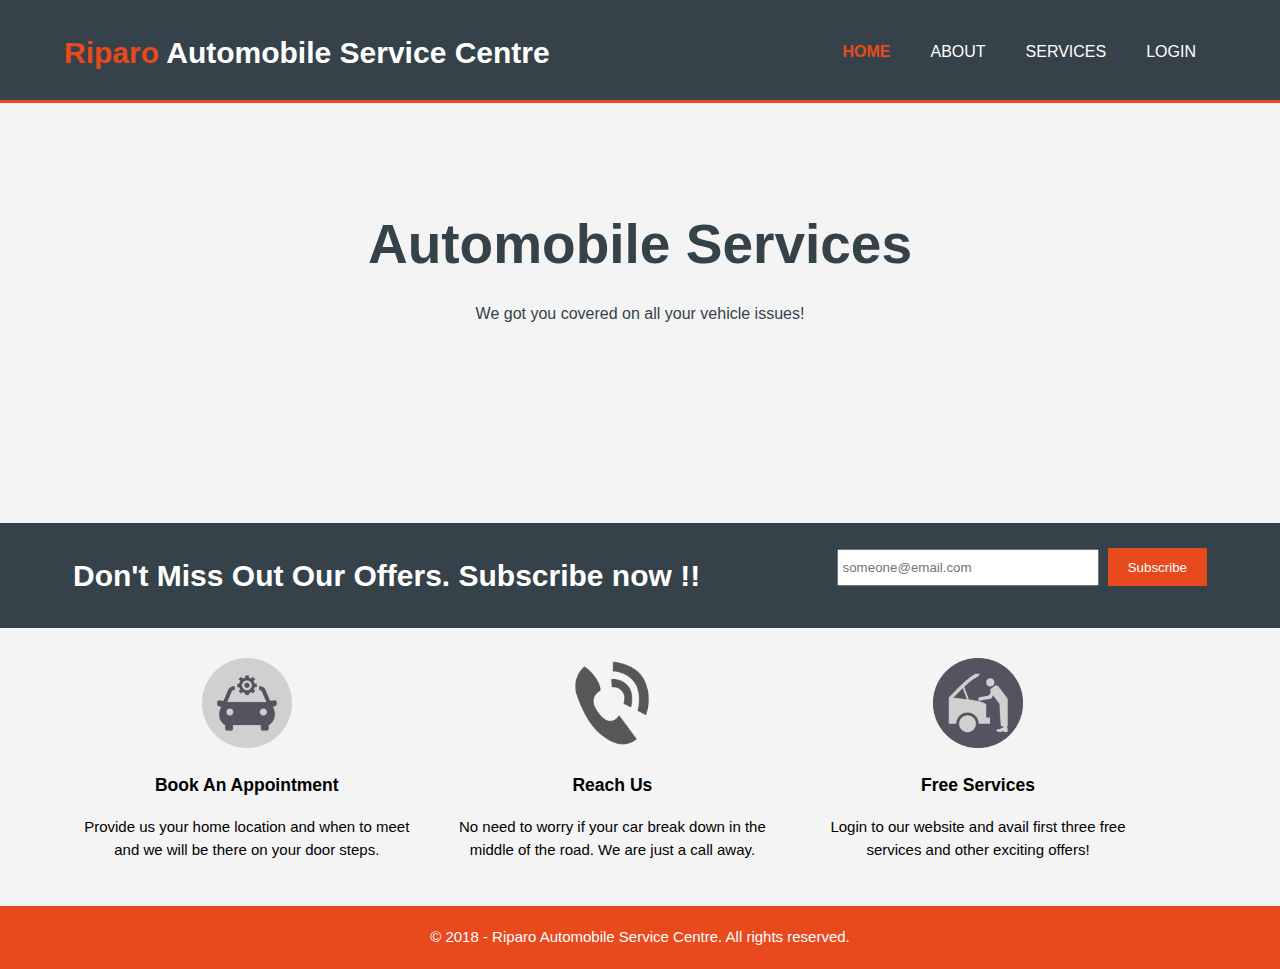
<file: index.html>
<!DOCTYPE html>
<html>
   <head>
        <meta charset="utf-8"/>
        <meta http-equiv="X-UA-Compatible" content="IE=edge">
        <title>Riparo ASC | Welcome</title>
        <meta name="viewport" content="width=device-width, initial-scale=1.0">
        <meta name ="description" content="Automobile Service Centre">
        <meta name="author" content="Alka Anil">
        <meta name="keywords" content="automobile service centre, car service, bike service, customization, car spare parts, insurance, service booking, car washing, car painting, wheels">
                
        <link rel="stylesheet" type="text/css" media="screen" href="./css/style.css" />
       <!-- <script src="main.js"></script> -->
            </head>
     </head>     
<body ba>
    <header>
        <div class="container">
            <div id="branding">
                 <h1><span class= "highlight"> Riparo </span> Automobile Service Centre </h1>   
            </div>
            <nav>
                <ul>
                    <li class= "current"><a href="index.html">Home</a></li>
                    <li><a href="about.html">About</a></li>
                    <li><a href="services.html">Services</a></li>  
                    <li><a href="#">Login</a></li>                         
                </ul>
            </nav>
        </div>
    </header>

    <section id="showcase" class="semi">
        <div class="container">
           <!-- <div class="bg_img"></div> -->
               <h1>Automobile Services</h1>
               <p>We got you covered on all your vehicle issues!</p>
            
        </div>
        
    </section>

    <section id="newsletter">
        <div class="container">
            <h1>Don't Miss Out Our Offers. Subscribe now !!</h1>
            <form>
                <input type="email" placeholder="someone@email.com">
                <button type="submit" class="button_1">Subscribe</button>
            </form>
        </div>
    </section>

    <section id="boxes">
        <div class="container">
         <div class="box">
             <img src="./img/make_an_appointment.png">
             <h3>Book An Appointment</h3>
             <p>Provide us your home location and when to meet and we will be there on your door steps.</p>
         </div>   

         <div class="box">
             <img src="./img/reach_us.png" width=90px, height=90px>
             <h3>Reach Us</h3>
             <p>No need to worry if your car break down in the middle of the road. We are just a call away.</p>
        </div>

         <div class="box">
             <img src="./img/free_services.png">
             <h3>Free Services</h3>
             <p>Login to our website and avail first three free services and other exciting offers!</p>
         </div>
        </div>
    </section>

    <footer>
        <p> &copy; 2018 - Riparo Automobile Service Centre. All rights reserved.</p>
    </footer>

</body>
</html>
</file>
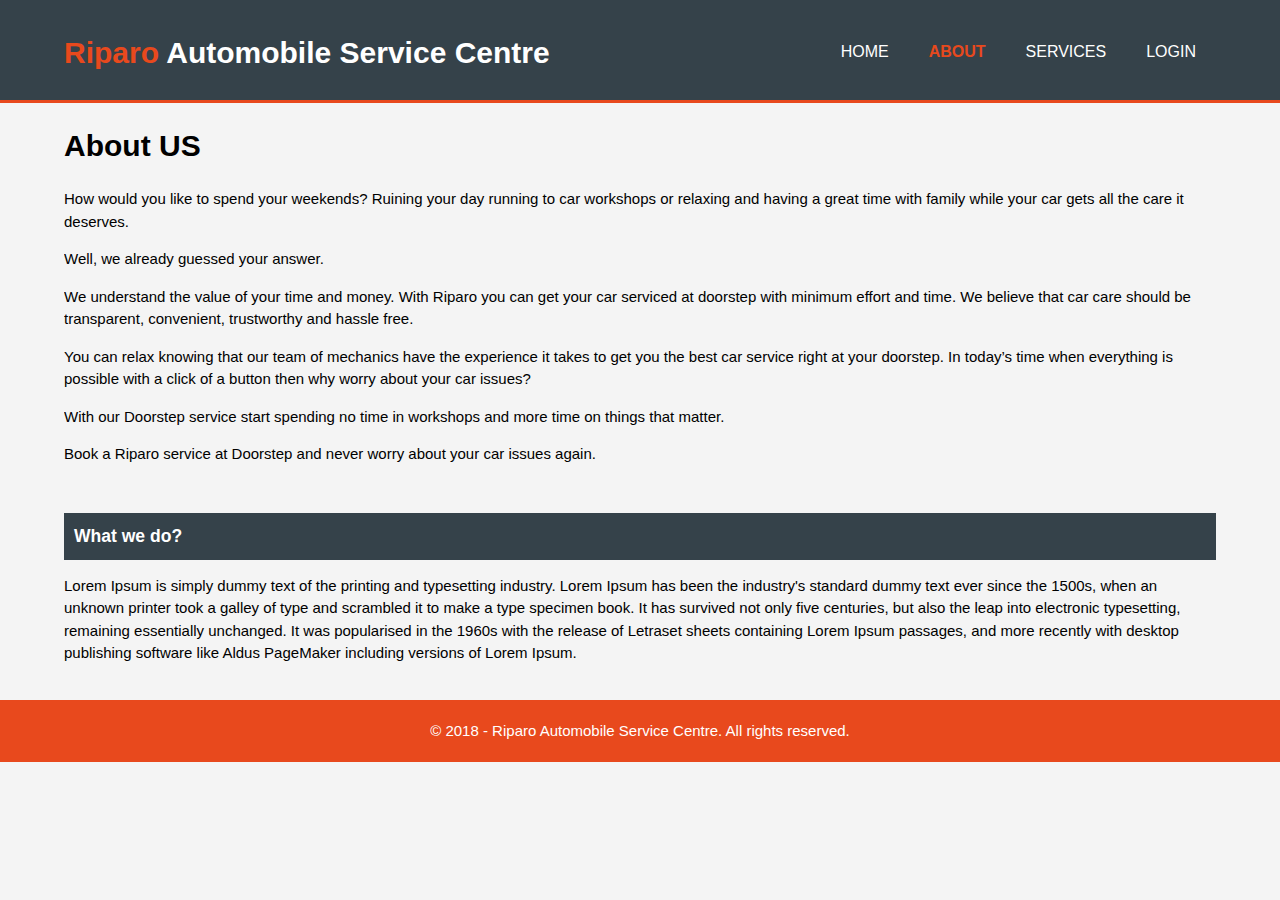
<file: about.html>
<!DOCTYPE html>
<html>
   <head>
        <meta charset="utf-8"/>
        <meta http-equiv="X-UA-Compatible" content="IE=edge">
        <title>Riparo ASC | About</title>
        <meta name="viewport" content="width=device-width, initial-scale=1.0">
        <meta name ="description" content="Automobile Service Centre">
        <meta name="author" content="Alka Anil">
        <meta name="keywords" content="automobile service centre, car service, bike service, customization, car spare parts, insurance, service booking, car washing, car painting, wheels">
                
        <link rel="stylesheet" type="text/css" media="screen" href="./css/style.css" />
       <!-- <script src="main.js"></script> -->
            </head>
     </head>     
<body>
    <header>
        <div class="container">
            <div id="branding">
                 <h1><span class= "highlight"> Riparo </span> Automobile Service Centre </h1>   
            </div>
            <nav>
                <ul>
                    <li><a href="index.html">Home</a></li>
                    <li class= "current"><a href="about.html">About</a></li>
                    <li><a href="services.html">Services</a></li>
                    <li><a href="#">Login</a></li>                             
                </ul>
            </nav>
        </div>
    </header>


    <section id="main">
        <div class="container">
            <article>
                <h1 class="page-title">About US</h1>

                <p>How would you like to spend your weekends? Ruining your day running to car workshops or relaxing and having a great time with family while your car gets all the care it deserves.</p>
                <p>Well, we already guessed your answer.</p> 
                <p>We understand the value of your time and money. With Riparo you can get your car serviced at doorstep with minimum effort and time. We believe that car care should be transparent, convenient, trustworthy and hassle free.</p>
                <p> You can relax knowing that our team of mechanics have the experience it takes to get you the best car service right at your doorstep. In today’s time when everything is possible with a click of a button then why worry about your car issues?</p>
                <p>With our Doorstep service start spending no time in workshops and more time on things that matter.</p>
                <p>Book a Riparo service at Doorstep and never worry about your car issues again.</p><br>
                
                <h3 class="dark">What we do?</h3>
                <p> Lorem Ipsum is simply dummy text of the printing and typesetting industry. Lorem Ipsum
                    has been the industry's standard dummy text ever since the 1500s, when an unknown printer 
                    took a galley of type and scrambled it to make a type specimen book. It has survived not
                    only five centuries, but also the leap into electronic typesetting, remaining essentially 
                    unchanged. It was popularised in the 1960s with the release of Letraset sheets containing Lorem 
                    Ipsum passages, and more recently with desktop publishing software like Aldus PageMaker including
                    versions of Lorem Ipsum.  </p>
                

            </article>
              
        </div>   
    </section>

    <footer>
        <p> &copy; 2018 - Riparo Automobile Service Centre. All rights reserved.</p>
    </footer>

</body>
</html>
</file>
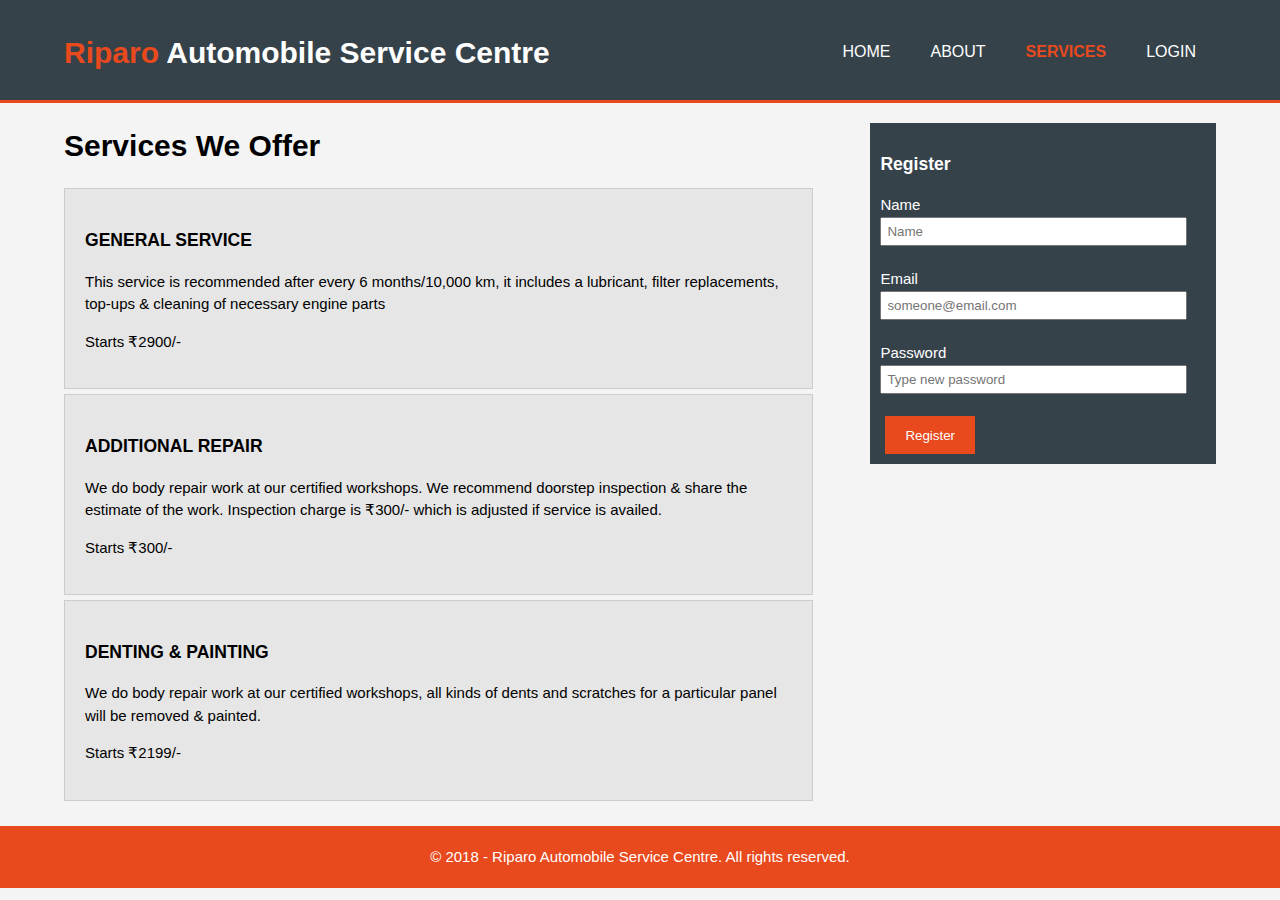
<file: services.html>
<!DOCTYPE html>
<html>
   <head>
        <meta charset="utf-8"/>
        <meta http-equiv="X-UA-Compatible" content="IE=edge">
        <title>Riparo ASC | Services</title>
        <meta name="viewport" content="width=device-width, initial-scale=1.0">
        <meta name ="description" content="Automobile Service Centre">
        <meta name="author" content="Alka Anil">
        <meta name="keywords" content="automobile service centre, car service, bike service, customization, car spare parts, insurance, service booking, car washing, car painting, wheels">
                
        <link rel="stylesheet" type="text/css" media="screen" href="./css/style.css" />
       <!-- <script src="main.js"></script> -->
            </head>
     </head>     
<body>
    <header>
        <div class="container">
            <div id="branding">
                 <h1><span class= "highlight"> Riparo </span> Automobile Service Centre </h1>   
            </div>
            <nav>
                <ul>
                    <li><a href="index.html">Home</a></li>
                    <li><a href="about.html">About</a></li>
                    <li class= "current"><a href="services.html">Services</a></li>
                    <li><a href="#">Login</a></li>                             
                </ul>
            </nav>
        </div>
    </header>


    <section id="main">
        <div class="container">
            <article id="main-col">
                <h1 class="page-title">Services We Offer</h1>
                <ul id="services">
                    <li>
                    <h3>GENERAL SERVICE</h3>
                    <p>This service is recommended after every 6 months/10,000 km, it includes a lubricant, filter replacements, top-ups & cleaning of necessary engine parts</p>
                    <p>Starts ₹2900/-</p>
                    </li>
                    
                    <li>
                        <h3>ADDITIONAL REPAIR</h3>
                        <p>We do body repair work at our certified workshops. We recommend doorstep inspection & share the estimate of the work. Inspection charge is ₹300/- which is adjusted if service is availed.</p>
                        <p>Starts ₹300/-</p>
                    </li>

                    <li>
                        <h3>DENTING & PAINTING</h3>
                        <p>We do body repair work at our certified workshops, all kinds of dents and scratches for a particular panel will be removed & painted.</p>
                        <p>Starts ₹2199/-</p>
                    </li>
                </ul>
            </article>

            <aside id="sidebar">
                <div class="dark">
                    <h3> Register</h3>
                    <form class="register">
                        <div>
                            <label1>Name</label1><br>
                            <input type="text" placeholder="Name">
                            
                        </div><br>

                        <div>
                            <label1>Email</label1><br>
                            <input type="email" placeholder="someone@email.com">
                        </div><br>

                        <div>
                            <label1>Password</label1><br>
                            <input type="password" placeholder="Type new password">
                        </div><br>

                        <button class="button_1" type="submit">Register</button>
                    </form>
                </div>
            </aside>
        </div>   
    </section>

    <footer>
        <p> &copy; 2018 - Riparo Automobile Service Centre. All rights reserved.</p>
    </footer>

</body>
</html>
</file>
<file: css/style.css>
body{
    /*font-family:Arial, Helvetica, sans-serif;
    font-size 15px;
    line-height:1.5;*/ /* we can use like this or as below*/
    font: 15px/1.5 Arial, Helvetica, sans-serif;
    padding:0;
    margin:0;
    background-color:#f4f4f4;
   /*background-image: url('../img/bak_img.jpg');*/
}

/*Global*/

.container{
    width:90%;
    margin:auto;
    overflow:hidden;
}

ul{
    margin:0;
    padding:0;
}

.button_1{
    height:38px;
    background:#e8491d;
    border: 0;
    padding-left: 20px;
    padding-right: 20px;
    color:#ffffff;
    margin-left: 5px;
}

.dark{
    padding:10px;
    background:#35424a;
    color:#ffffff;
    margin-top:10px;
    margin-bottom:10px;
    
}

/* Header */
header{
    background:#35424a;
    color:#ffffff;
    padding-top: 30px;
    min-height:70px;
    border-bottom:#e8491d 3px solid;
}

header a{
    color:#ffffff;
    text-decoration:none;
    text-transform: uppercase;
    font-size: 16px;
}



header li{
    float:left;
    display:inline;
    padding: 0 20px 0 20px;
}

header #branding{
    float:left;
}

header #branding h1{
    margin:0;
}

header nav{
    float:right;
    margin-top:10px;
}

header .highlight, header .current a{
    color:#e8491d;
    font-weight: bold;
}

header a:hover{
    color:#cccccc;
    font-weight:bold;
}

/* Showcase */

#showcase{
    min-height:420px;
    /* background-image: url("../img/automobile_service.jpg"); */
    background-repeat: no-repeat;
    text-align:center;
    color:#35424a;
    z-index: 1;
    
}

#showcase .semi {
    background-color: #000;
    z-index: 5;
    opacity:.4;

}
#showcase h1{
    margin-top:100px;
    font-size: 55px;
    margin-bottom:10px;
}

#showcase p{
    font-size:16px;
}

/* Showcase background image*/
/* #showcase::after{
    content: "";
    background-color: rgba(27, 27, 3, 0.5);
    z-index: 5;
}  */

/* Newsletter*/

#newsletter{
    padding: 10px;
    color:#ffffff;
    background:#35424a
}

#newsletter h1{
     float:left;
}

#newsletter form{
    float:right;
    margin-top:15px;
    
}
#newsletter input[type="email"]{
    padding:4px;
    height:25px;
    width:250px;
}
/* Boxes*/
#boxes{
    margin-top:20px;
}

#boxes .box{
    float:left;
    text-align:center;
    width: 30%;
    padding:10px;
}

#boxes .box img{
    width:90px;
}

/* Sidebar*/
aside#sidebar{
    float:right;
    width:30%;
    margin-top:10px;
}

aside#sidebar .register input{
    width:90%;
    padding:5px;
}

/*main-col*/
article#main-col{
    float:left;
    width:65%;
}

/*Services*/
ul#services li{
    list-style:none;
    padding:20px;
    border:#cccccc solid 1px;
    margin-bottom:5px;
    background: #e6e6e6;
}
footer{
    padding:5px;
    margin-top:20px;
    color:#ffffff;
    background-color:#e8491d;
    text-align:center;
}

/* Media Queries*/
@media(max-width: 768px){
   /* body{
        display:none;
    } this takes everything off until the span is 768px*/
    
    header #branding,
    header nav, 
    header nav li,
    #newsletter h1,
    #newsletter form,
    #boxes .box, article,
    article#main-col,aside#sidebar
    {
        float:none;
        text-align:center;
        width:100;

    }

    header{
        padding-bottom:20px;
    }

    #showcase h1{
        margin-top:40px;
    }

    #newsletter button, .register button{
        display:block;
        width:100%;
    }

    #newsletter form input[type="email"], .register input{
        width:100%;
        margin-bottom:5px;
        margin-left:5px;
        
    }

    #boxes .box{
        display:block;
        width:100%;
    }

    article#main-col{
        display:block;
        width:100%;
    }

    aside#sidebar{
        display:block;
        width:100%;
    }
}
</file>
